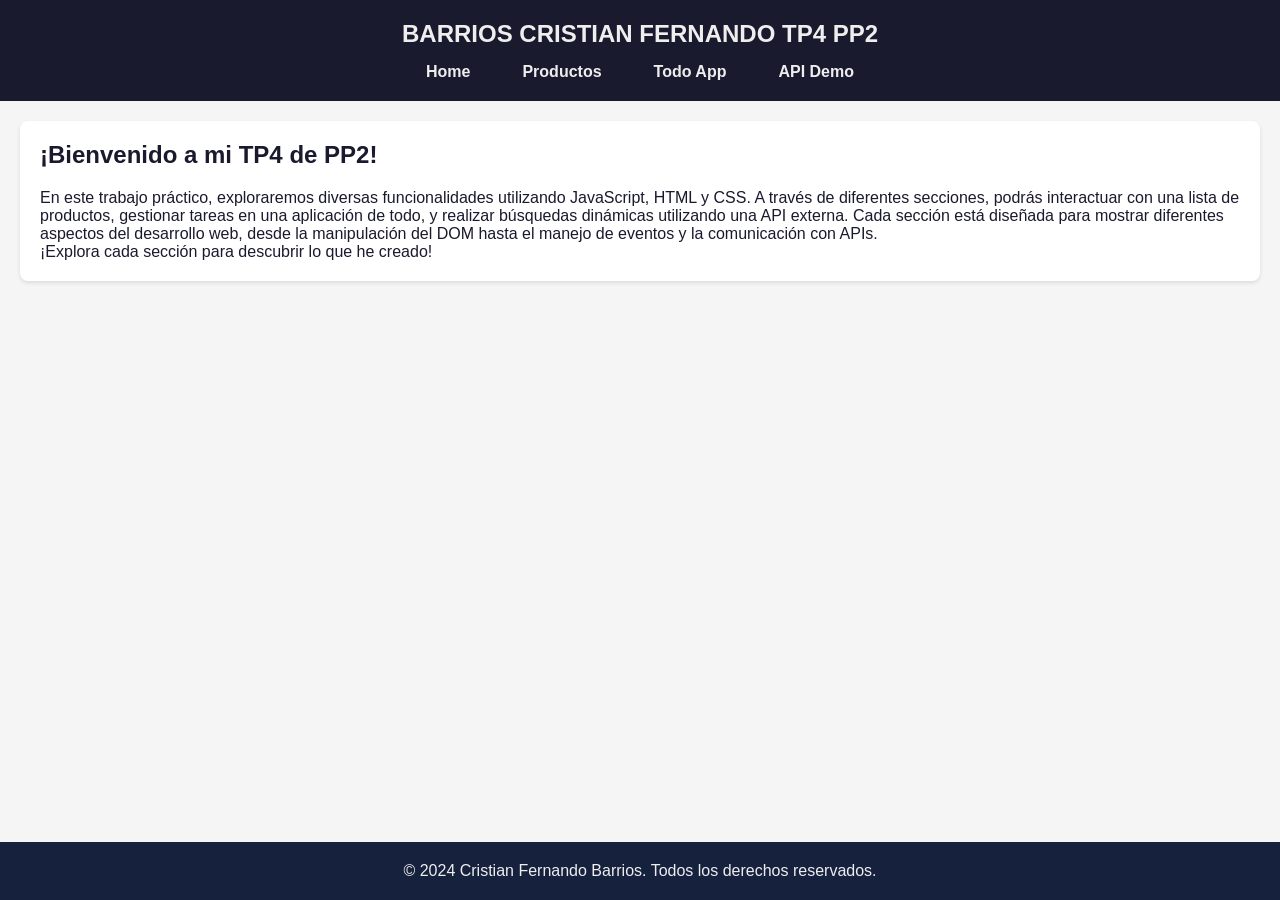
<file: index.html>
<!DOCTYPE html>
<html lang="en">
<head>
    <meta charset="UTF-8">
    <meta name="viewport" content="width=device-width, initial-scale=1.0">
    <title>TP4 PP2</title>
    <link rel="stylesheet" href="https://cdnjs.cloudflare.com/ajax/libs/font-awesome/6.5.0/css/all.min.css">
    <link rel="stylesheet" href="./css/styles.css">
</head>
<body>
    <div class="layout">
        <header>
            <h1 class="header-title">BARRIOS CRISTIAN FERNANDO TP4 PP2</h1>
            
            <nav class="header-nav">
                <ul>
                    <li><a href="index.html">Home</a></li>
                    <li><a href="productos.html">Productos</a></li>
                    <li><a href="todo-app.html">Todo App</a></li>
                    <li><a href="api-demo.html">API Demo</a></li>
                </ul>
            </nav>
            
        </header>
        <main>
            <section>
                <h2>¡Bienvenido a mi TP4 de PP2!</h2>
                <p>En este trabajo práctico, exploraremos diversas funcionalidades utilizando JavaScript, HTML y CSS. A través de diferentes secciones, podrás interactuar con una lista de productos, gestionar tareas en una aplicación de todo, y realizar búsquedas dinámicas utilizando una API externa. Cada sección está diseñada para mostrar diferentes aspectos del desarrollo web, desde la manipulación del DOM hasta el manejo de eventos y la comunicación con APIs.</p>
                <p>¡Explora cada sección para descubrir lo que he creado!</p>
            </section>
        </main>
        <footer>
                <p>&copy; 2024 Cristian Fernando Barrios. Todos los derechos reservados.</p>
        </footer>
    </div>
</body>
</html>
</file>
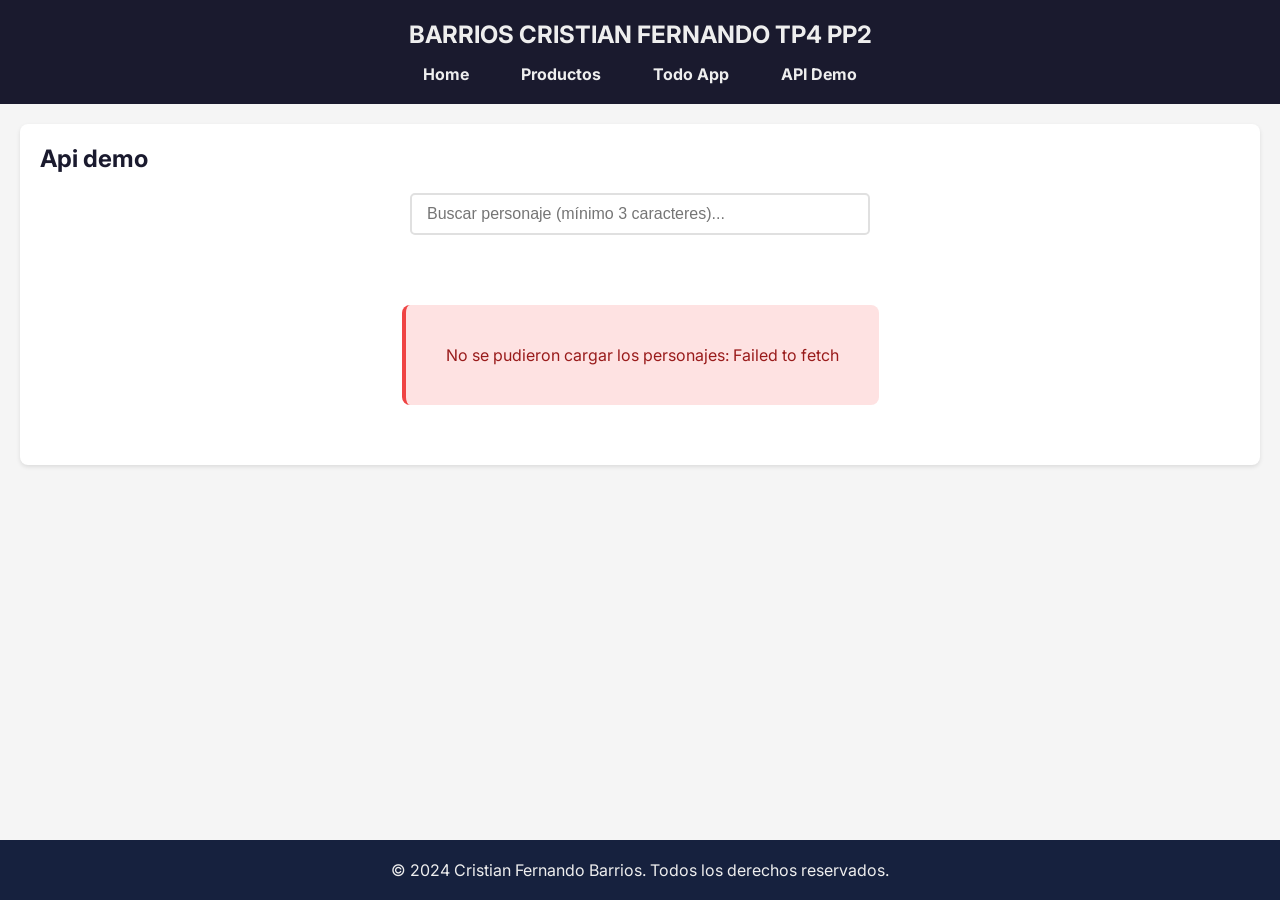
<file: api-demo.html>
<!DOCTYPE html>
<html lang="en">
<head>
    <meta charset="UTF-8">
    <meta name="viewport" content="width=device-width, initial-scale=1.0">
    <link rel="stylesheet" href="css/styles.css">
    <link href="https://fonts.googleapis.com/css2?family=Inter:wght@400;500;700&display=swap" rel="stylesheet">
    <link rel="stylesheet" href="https://cdnjs.cloudflare.com/ajax/libs/font-awesome/6.5.0/css/all.min.css">
    <title>API Demo - TP4</title>
    
</head>
<body>
    <div class="layout">
        <header>
            <h1 class="header-title">BARRIOS CRISTIAN FERNANDO TP4 PP2</h1>
            <nav class="header-nav">
                <ul>
                    <li><a href="index.html">Home</a></li>
                    <li><a href="productos.html">Productos</a></li>
                    <li><a href="todo-app.html">Todo App</a></li>
                    <li><a href="api-demo.html">API Demo</a></li>
                </ul>
            </nav>
        </header>
        <main>
            <section>
                <h1>Api demo</h1>
                <div class="search-container">
                <input type="text" id="searchInput" placeholder="Buscar personaje (mínimo 3 caracteres)...">
                <div id="searchMessage" class="search-message"></div>
                </div>
                <div class="cards-container" id="contenedor-cards">

                </div>
            </section>
        </main>
        <footer>
                <p>&copy; 2024 Cristian Fernando Barrios. Todos los derechos reservados.</p>
        </footer>
    </div>
    
    <script src="./js/api_demo.js"></script>
</body>
</html>
</file>
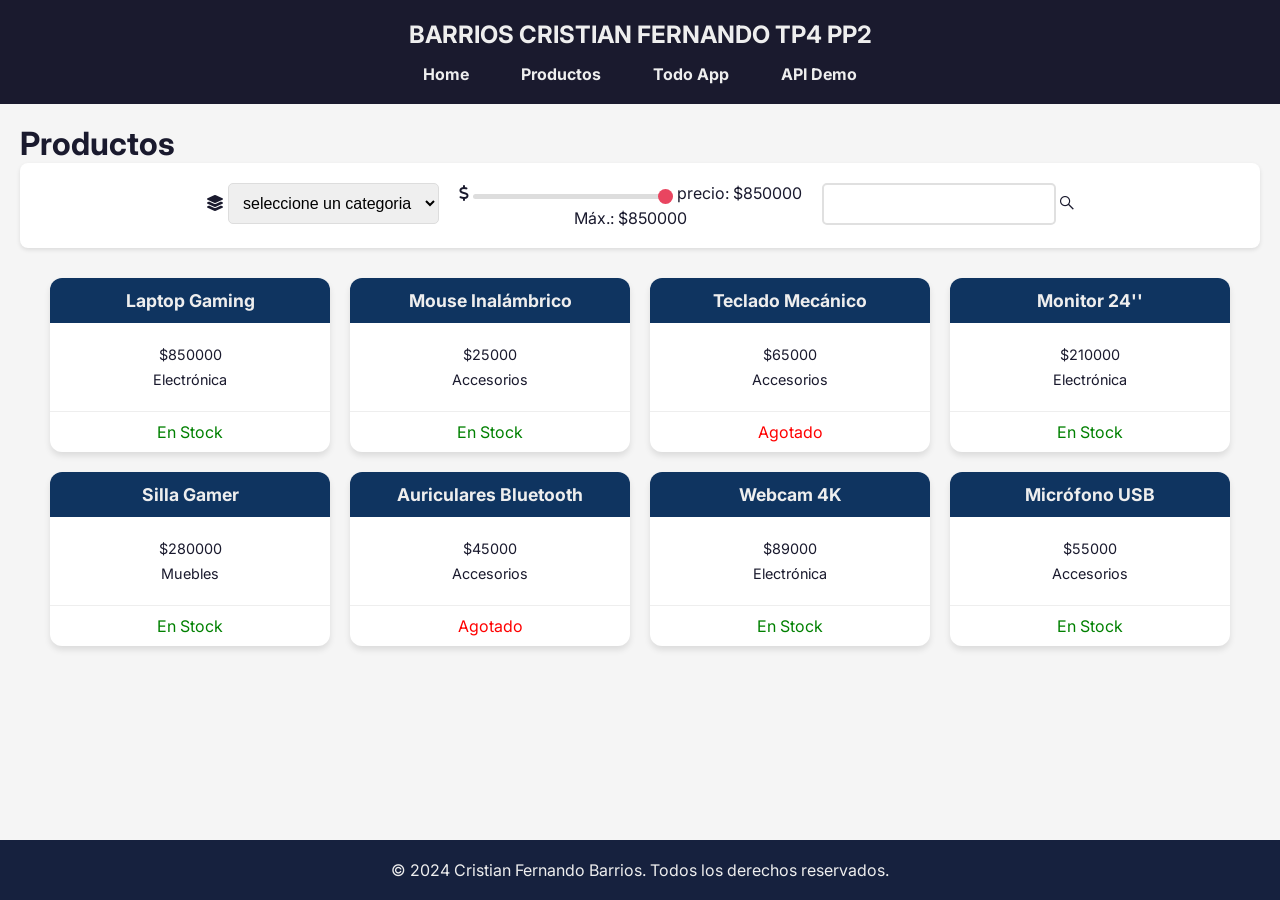
<file: productos.html>
<!DOCTYPE html>
<html lang="en">
<head>
    <meta charset="UTF-8">
    <meta name="viewport" content="width=device-width, initial-scale=1.0">
    <link rel="stylesheet" href="css/styles.css">
    <link href="https://fonts.googleapis.com/css2?family=Inter:wght@400;500;700&display=swap" rel="stylesheet">
    <link rel="stylesheet" href="https://cdnjs.cloudflare.com/ajax/libs/font-awesome/6.5.0/css/all.min.css">
    <title>Productos - TP4</title>
</head>
<body>
    <div class="layout">
        <header>
            <h1 class="header-title">BARRIOS CRISTIAN FERNANDO TP4 PP2</h1>
            
            <nav class="header-nav">
                <ul>
                    <li><a href="index.html">Home</a></li>
                    <li><a href="productos.html">Productos</a></li>
                    <li><a href="todo-app.html">Todo App</a></li>
                    <li><a href="api-demo.html">API Demo</a></li>
                </ul>
            </nav>
            
        </header>
        <main>
            <h1>Productos</h1>
            <div class="filters-container">
                
                <div class="filter-categoria">
                    <i class="fa-solid fa-layer-group"></i>
                    <select name="select-categoria" id="select-categoria">
                    <option value="">seleccione un categoria</option>
                    <option value="Electrónica">Electrónica</option>
                    <option value="Accesorios">Accesorios</option>
                    <option value="Muebles">Muebles</option>
                </select>
                </div>
                
                <div class="filter-range">
                    
                    <div class="value-range-selected">
                        <i class="fa-solid fa-dollar-sign"></i>
                        <input type="range" id="precioRange" min="0" max="1000000" value="1000000" step="5000">
                        <span>precio: $<span id="valorPrecioActual">0</span></span>
                    </div>
                    <span>Máx.: $<span id="valorPrecioMaximo">100000</span></span>
                </div>
                <div class="filter-name">
                    <input type="text" name="inputSearch" id="inputSearch">
                    <i class="fa-brands fa-sistrix"></i>
                </div>
            </div>
            <div class="cards-container" id="container-cards">
                
            </div>
        </main>
        <footer>
                <p>&copy; 2024 Cristian Fernando Barrios. Todos los derechos reservados.</p>
        </footer>
    </div>
    
    <script src="./js/productos.js"></script>
</body>
</html>
</file>
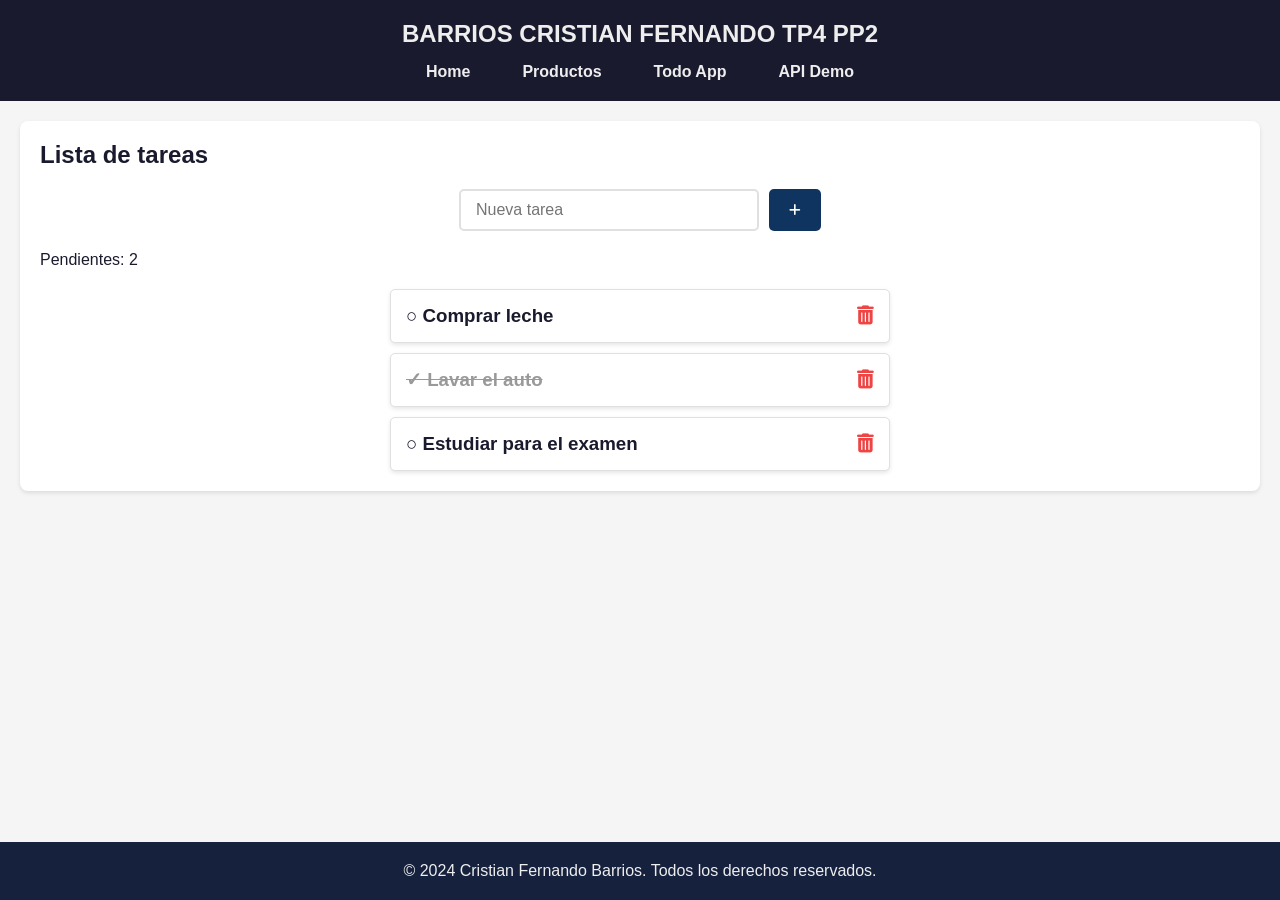
<file: todo-app.html>
<!DOCTYPE html>
<html lang="en">
<head>
    <meta charset="UTF-8">
    <meta name="viewport" content="width=device-width, initial-scale=1.0">
    <link rel="stylesheet" href="css/styles.css">
    <link rel="stylesheet" href="https://cdnjs.cloudflare.com/ajax/libs/font-awesome/6.5.0/css/all.min.css">
    <title>Todo App - TP4</title>
</head>
<body>
    <div class="layout">
        <header>
            <h1 class="header-title">BARRIOS CRISTIAN FERNANDO TP4 PP2</h1>
            <nav class="header-nav">
                <ul>
                    <li><a href="index.html">Home</a></li>
                    <li><a href="productos.html">Productos</a></li>
                    <li><a href="todo-app.html">Todo App</a></li>
                    <li><a href="api-demo.html">API Demo</a></li>
                </ul>
            </nav>
        </header>
        <main>
            <section class="container">
                <h1>Lista de tareas</h1>
                <div>
                    <form action="" class="" id="todo-form">
                        <input type="text" id="tituloTarea" placeholder="Nueva tarea" required>
                        <button type="submit" class="button">
                            <i class="fa-solid fa-plus"></i>
                        </button>
                    </form>
                </div>
                <div class="container-tareas" id="container-tareas">
                </div>
            </section>
        </main>
        <footer>
                <p>&copy; 2024 Cristian Fernando Barrios. Todos los derechos reservados.</p>
        </footer>
    </div>
    
    <script src="./js/todo_app.js"></script>
</body>
</html>
</file>
<file: css/styles.css>
/* RESTEANDO ESTILOS */
* {
    margin: 0;
    padding: 0;
    box-sizing: border-box;
}

/* VARIABLES GLOBALES*/
:root {
    /* Colores principales */
    --color-primary: #1a1a2e;
    --color-secondary: #16213e;
    --color-accent: #0f3460;
    --color-highlight: #e94560;
    --color-text: #eeeeee;
    --color-background: #f5f5f5;
    --color-card: #ffffff;
    
    /* Estados */
    --color-success: #10b981;
    --color-warning: #f59e0b;
    --color-error: #ef4444;
    --color-info: #3b82f6;
    
    /* Sombras */
    --shadow-sm: 0 2px 4px rgba(0, 0, 0, 0.1);
    --shadow-md: 0 4px 6px rgba(0, 0, 0, 0.1);
    --shadow-lg: 0 8px 16px rgba(0, 0, 0, 0.15);
    --shadow-hover: 0 8px 16px rgba(0, 0, 0, 0.2);
    
    /* Bordes */
    --border-radius-sm: 5px;
    --border-radius-md: 8px;
    --border-radius-lg: 12px;
    
    /* Transiciones */
    --transition: all 0.3s ease;
}

/* LAYOUT PRINCIPAL*/
body {
    font-family: 'Inter', Arial, sans-serif;
    background-color: var(--color-background);
    color: var(--color-primary);
    min-height: 100vh;
    display: flex;
    flex-direction: column;
}

/* Layout grid como tu index */
.layout {
    display: grid;
    grid-template-rows: auto 1fr auto;
    min-height: 100vh;
}

/* HEADER (estilo consistente) */
header {
    background-color: var(--color-primary);
    color: var(--color-text);
    padding: 20px;
    text-align: center;
}

.header-title {
    font-size: 1.5rem;
    margin-bottom: 15px;
}

.header-nav ul {
    list-style: none;
    display: flex;
    justify-content: center;
    gap: 20px;
    flex-wrap: wrap;
}

.header-nav a {
    color: var(--color-text);
    text-decoration: none;
    font-weight: bold;
    padding: 8px 16px;
    border-radius: var(--border-radius-sm);
    transition: var(--transition);
}

.header-nav a:hover {
    background-color: var(--color-highlight);
    color: white;
}

/*MAIN */
main {
    padding: 20px;
    max-width: 1400px;
    margin: 0 auto;
    width: 100%;
    flex: 1;
}

/*SECCIONES*/
section {
    background-color: var(--color-card);
    padding: 20px;
    border-radius: var(--border-radius-md);
    box-shadow: var(--shadow-sm);
    margin-bottom: 20px;
}

section h1, section h2 {
    margin-bottom: 20px;
    color: var(--color-primary);
}

/*FOOTER */
footer {
    background-color: var(--color-secondary);
    color: var(--color-text);
    text-align: center;
    padding: 20px;
    margin-top: auto;
}

/* FILTROS PARA PRODUCTOS  */
.filters-container {
    display: flex;
    justify-content: center;
    flex-wrap: wrap;
    gap: 20px;
    background-color: var(--color-card);
    padding: 20px;
    border-radius: var(--border-radius-md);
    box-shadow: var(--shadow-sm);
    margin-bottom: 30px;
}

.filter-categoria select,
.filter-name input {
    padding: 10px;
    border: 1px solid #ddd;
    border-radius: var(--border-radius-sm);
    font-size: 1rem;
}

.filter-range {
    display: flex;
    flex-direction: column;
    align-items: center;
    gap: 5px;
}

.filter-range input {
    width: 200px;
}

/* ESTILOS PARA TARJETAS */
.cards-container {
    display: flex;
    flex-wrap: wrap;
    justify-content: center;
    gap: 20px;
}

/* Cards de productos y API */
.product-card,
.card {
    display: flex;
    flex-direction: column;
    width: 280px;
    background-color: var(--color-card);
    border-radius: var(--border-radius-lg);
    overflow: hidden;
    box-shadow: var(--shadow-md);
    transition: var(--transition);
}

.product-card:hover,
.card:hover {
    transform: translateY(-5px);
    box-shadow: var(--shadow-hover);
}

/* Card image */
.card-image {
    width: 100%;
    height: 200px;
    overflow: hidden;
    background-color: var(--color-secondary);
}

.card-image img {
    width: 100%;
    height: 100%;
    object-fit: cover;
    transition: transform 0.3s ease;
}

.card:hover .card-image img {
    transform: scale(1.05);
}

/* Card title */
.card-title {
    text-align: center;
    background-color: var(--color-accent);
    color: var(--color-text) !important;  
    padding: 12px;
}

.card-title h2, 
.card-title h3 {
    font-size: 1.1rem;
    margin: 0;
    color: var(--color-text);  
}

/* Card body */
.card-body {
    text-align: center;
    padding: 15px;
    flex: 1;
}

.card-body p {
    margin: 8px 0;
    font-size: 0.9rem;
}

/* Card footer */
.card-footer {
    text-align: center;
    padding: 10px;
    border-top: 1px solid #eee;
}

/* TODO APP */
.container {
    background-color: var(--color-card);
    padding: 20px;
    border-radius: var(--border-radius-md);
    box-shadow: var(--shadow-sm);
}

.container-tareas {
    display: flex;
    flex-direction: column;
    align-items: center;
    gap: 10px;
    width: 100%;
    margin-top: 20px;
}

.tarea {
    display: flex;
    justify-content: space-between;
    align-items: center;
    background-color: var(--color-card);
    padding: 15px;
    border-radius: var(--border-radius-sm);
    border: 1px solid #e0e0e0;
    box-shadow: var(--shadow-sm);
    width: 100%;
    max-width: 500px;
    transition: var(--transition);
}

.tarea:hover {
    box-shadow: var(--shadow-md);
}

.tarea-completada {
    text-decoration: line-through;
    color: #999;
}

.tarea button {
    background-color: transparent;
    border: none;
    cursor: pointer;
    color: var(--color-error);
    font-size: 1.2rem;
    transition: var(--transition);
}

.tarea button:hover {
    transform: scale(1.1);
}

/* Formulario Todo */
form {
    display: flex;
    gap: 10px;
    justify-content: center;
    margin-bottom: 20px;
}

form input {
    flex: 1;
    max-width: 300px;
    padding: 10px;
    border: 2px solid #ddd;
    border-radius: var(--border-radius-sm);
    font-size: 1rem;
    transition: var(--transition);
}

form input:focus {
    outline: none;
    border-color: var(--color-accent);
    box-shadow: 0 0 0 3px rgba(15, 52, 96, 0.1);
}

form button {
    padding: 10px 20px;
    background-color: var(--color-accent);
    color: white;
    border: none;
    border-radius: var(--border-radius-sm);
    cursor: pointer;
    transition: var(--transition);
}

form button:hover {
    background-color: var(--color-highlight);
    transform: scale(1.02);
}

/* ESTADOS VISUALES */

/* Loading */
.loading {
    text-align: center;
    padding: 60px;
    font-size: 1.2rem;
    color: var(--color-accent);
    background-color: var(--color-card);
    border-radius: var(--border-radius-lg);
    margin: 40px auto;
    max-width: 400px;
    animation: pulse 1.5s ease-in-out infinite;
}

/* Spinner para loading */
.loading-spinner {
    display: inline-block;
    width: 40px;
    height: 40px;
    border: 4px solid var(--color-background);
    border-top: 4px solid var(--color-highlight);
    border-radius: 50%;
    animation: spin 1s linear infinite;
    margin-bottom: 15px;
}

@keyframes spin {
    0% { transform: rotate(0deg); }
    100% { transform: rotate(360deg); }
}

@keyframes pulse {
    0%, 100% { opacity: 1; }
    50% { opacity: 0.6; }
}

/* Error */
.error-message {
    text-align: center;
    padding: 40px;
    background-color: #fee2e2;
    border-left: 4px solid var(--color-error);
    border-radius: var(--border-radius-md);
    color: #991b1b;
    margin: 40px auto;
    max-width: 500px;
}

/* Vacío */
.no-results,
.empty-state {
    text-align: center;
    padding: 60px 20px;
    color: var(--color-primary);
    background-color: var(--color-card);
    border-radius: var(--border-radius-lg);
    margin: 20px auto;
    max-width: 400px;
}

.empty-state i,
.no-results i {
    font-size: 3rem;
    color: var(--color-accent);
    margin-bottom: 15px;
    opacity: 0.5;
}

/* INPUTS*/
input[type="text"],
input[type="search"],
select {
    padding: 10px 15px;
    border: 2px solid #e0e0e0;
    border-radius: var(--border-radius-sm);
    font-size: 1rem;
    transition: var(--transition);
}

input[type="text"]:focus,
input[type="search"]:focus,
select:focus {
    outline: none;
    border-color: var(--color-accent);
    box-shadow: 0 0 0 3px rgba(15, 52, 96, 0.1);
}

/* Input range */
input[type="range"] {
    width: 200px;
    height: 5px;
    -webkit-appearance: none;
    background: #ddd;
    border-radius: 5px;
}

input[type="range"]:focus {
    outline: none;
}

input[type="range"]::-webkit-slider-thumb {
    -webkit-appearance: none;
    width: 15px;
    height: 15px;
    background: var(--color-highlight);
    border-radius: 50%;
    cursor: pointer;
}

input[type="range"]::-webkit-slider-thumb:hover {
    transform: scale(1.2);
}

/* Checkbox */
input[type="checkbox"] {
    width: 18px;
    height: 18px;
    cursor: pointer;
    accent-color: var(--color-success);
}

/*SEARCH CONTAINER*/
.search-container {
    max-width: 500px;
    margin: 0 auto 30px auto;
    padding: 0 20px;
}

.search-container input {
    width: 100%;
}

.search-message {
    text-align: center;
    margin-top: 10px;
    font-size: 0.9rem;
    color: var(--color-accent);
}

/* RESPONSIVE*/
@media (max-width: 768px) {
    header {
        padding: 15px;
    }
    
    .header-nav ul {
        flex-direction: column;
        gap: 10px;
        align-items: center;
    }
    
    .filters-container {
        flex-direction: column;
        align-items: center;
    }
    
    .product-card,
    .card {
        width: 90%;
        max-width: 300px;
    }
    
    .tarea {
        width: 95%;
    }
    
    form {
        flex-direction: column;
        align-items: center;
    }
    
    form input {
        width: 100%;
    }
    
    main {
        padding: 15px;
    }
    
    section {
        padding: 15px;
    }
}

@media (max-width: 480px) {
    .product-card,
    .card {
        width: 100%;
    }
    
    .filter-range input {
        width: 150px;
    }
    
    .loading,
    .error-message {
        margin: 20px;
        padding: 30px;
    }
}
/* Estilos para íconos en tareas */
.tarea div {
    display: flex;
    align-items: center;
    gap: 10px;
}
.tarea:hover {
    box-shadow: var(--shadow-md);
    background-color: var(--color-card);
}

.tarea div i {
    font-size: 1.2rem;
    cursor: pointer;
    transition: var(--transition);
}

.tarea div i:hover {
    transform: scale(1.1);
}

.tarea h3 {
    cursor: pointer;
    margin: 0;
    transition: var(--transition);
}

.tarea h3:hover {
    transform: translateX(3px);
}
</file>
